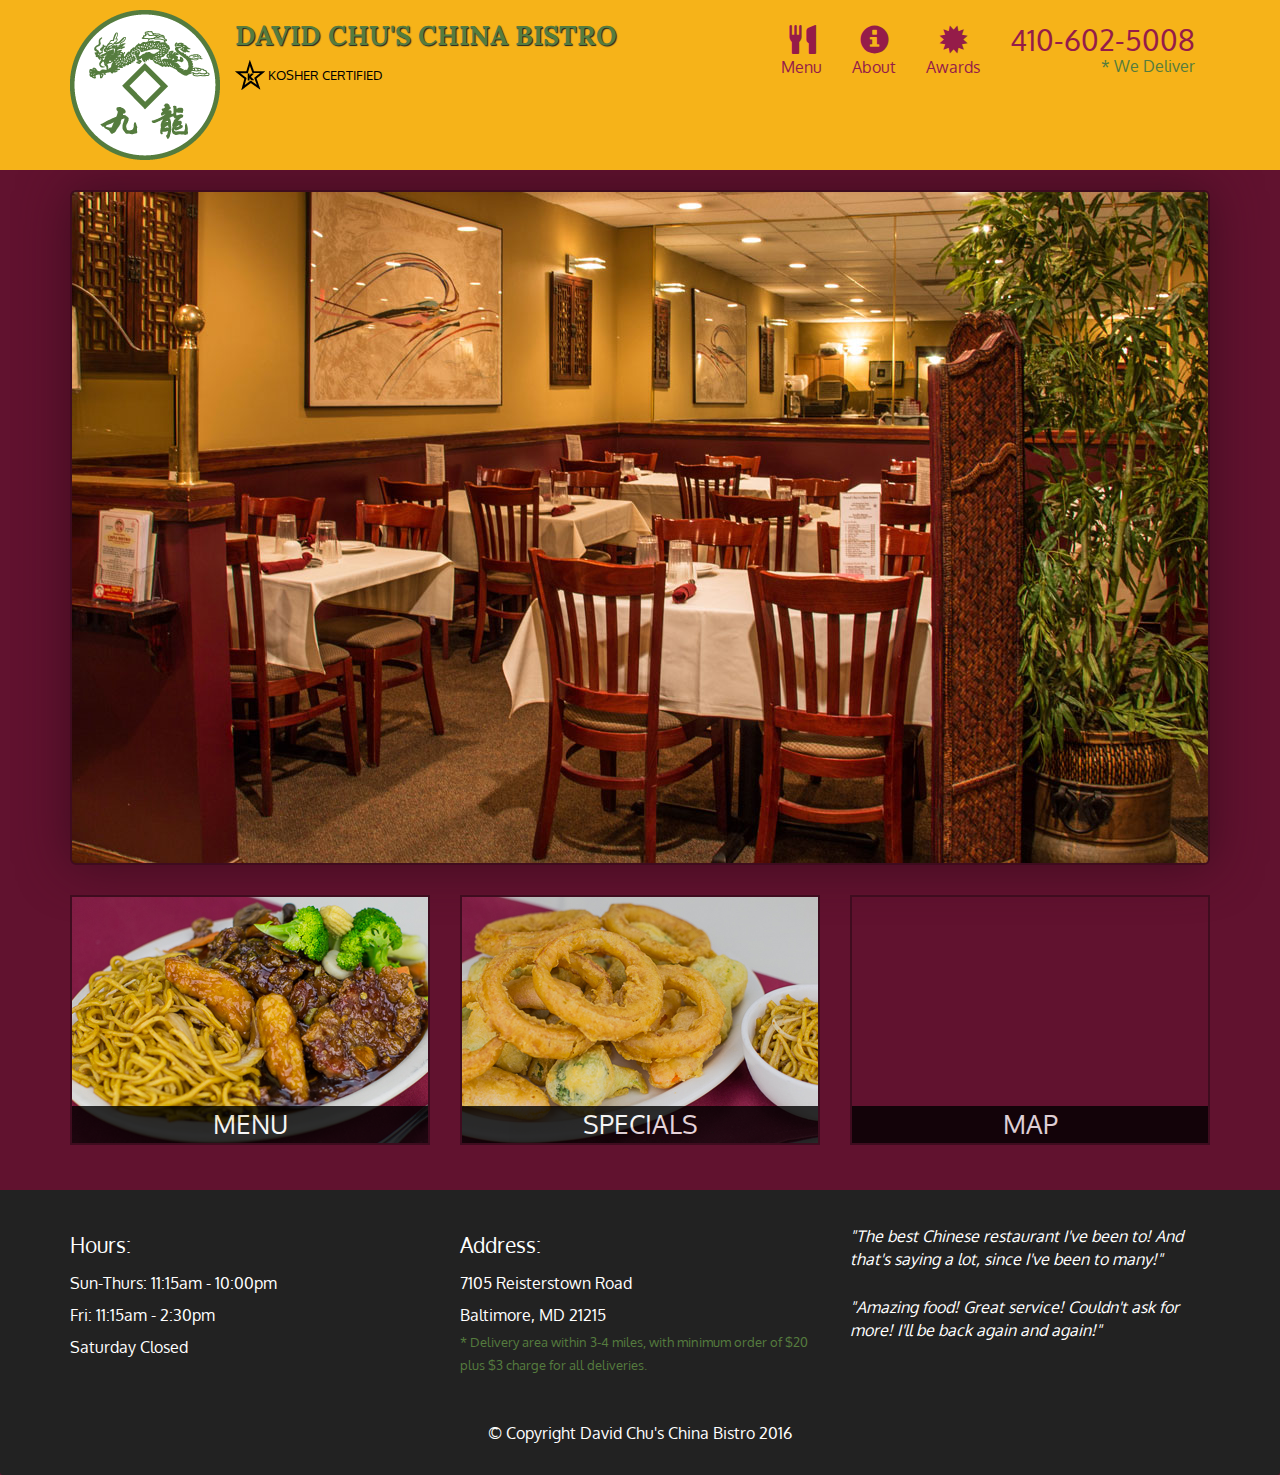
<file: index.html>
<!doctype html>
<html lang="en">
  <head>
    <meta charset="utf-8">
    <meta http-equiv="X-UA-Compatible" content="IE=edge">
    <meta name="viewport" content="width=device-width, initial-scale=1">
    <title>David Chu's China Bistro</title>
    <link rel="stylesheet" href="css/bootstrap.min.css">
    <link rel="stylesheet" href="css/styles.css">
    <link href='https://fonts.googleapis.com/css?family=Oxygen:400,300,700' rel='stylesheet' type='text/css'>
    <link href='https://fonts.googleapis.com/css?family=Lora' rel='stylesheet' type='text/css'>
  </head>
<body>
  <header>
    <nav id="header-nav" class="navbar navbar-default">
      <div class="container">
        <div class="navbar-header">
          <a href="index.html" class="pull-left visible-md visible-lg">
            <div id="logo-img"></div>
          </a>

          <div class="navbar-brand">
            <a href="index.html"><h1>David Chu's China Bistro</h1></a>
            <p>
              <img src="images/star-k-logo.png" alt="Kosher certification">
              <span>Kosher Certified</span>
            </p>
          </div>

          <button id="navbarToggle" type="button" class="navbar-toggle collapsed" data-toggle="collapse" data-target="#collapsable-nav" aria-expanded="false">
            <span class="sr-only">Toggle navigation</span>
            <span class="icon-bar"></span>
            <span class="icon-bar"></span>
            <span class="icon-bar"></span>
          </button>
        </div>
        
        <div id="collapsable-nav" class="collapse navbar-collapse">
           <ul id="nav-list" class="nav navbar-nav navbar-right">
            <li id="navHomeButton" class="visible-xs active">
              <a href="index.html">
                <span class="glyphicon glyphicon-home"></span> Home</a>
            </li>
            <li id="navMenuButton">
              <a href="#" onclick="$dc.loadMenuCategories();">
                <span class="glyphicon glyphicon-cutlery"></span><br class="hidden-xs"> Menu</a>
            </li>
            <li>
              <a href="#">
                <span class="glyphicon glyphicon-info-sign"></span><br class="hidden-xs"> About</a>
            </li>
            <li>
              <a href="#">
                <span class="glyphicon glyphicon-certificate"></span><br class="hidden-xs"> Awards</a>
            </li>
            <li id="phone" class="hidden-xs">
              <a href="tel:410-602-5008">
                <span>410-602-5008</span></a><div>* We Deliver</div>
            </li>
          </ul><!-- #nav-list -->
        </div><!-- .collapse .navbar-collapse -->
      </div><!-- .container -->
    </nav><!-- #header-nav -->
  </header>

  <div id="call-btn" class="visible-xs">
    <a class="btn" href="tel:410-602-5008">
    <span class="glyphicon glyphicon-earphone"></span>
    410-602-5008
    </a>
  </div>
  <div id="xs-deliver" class="text-center visible-xs">* We Deliver</div>

  <div id="main-content" class="container"></div>

  <footer class="panel-footer">
    <div class="container">
      <div class="row">
        <section id="hours" class="col-sm-4">
          <span>Hours:</span><br>
          Sun-Thurs: 11:15am - 10:00pm<br>
          Fri: 11:15am - 2:30pm<br>
          Saturday Closed
          <hr class="visible-xs">
        </section>
        <section id="address" class="col-sm-4">
          <span>Address:</span><br>
          7105 Reisterstown Road<br>
          Baltimore, MD 21215
          <p>* Delivery area within 3-4 miles, with minimum order of $20 plus $3 charge for all deliveries.</p>
          <hr class="visible-xs">
        </section>
        <section id="testimonials" class="col-sm-4">
          <p>"The best Chinese restaurant I've been to! And that's saying a lot, since I've been to many!"</p>
          <p>"Amazing food! Great service! Couldn't ask for more! I'll be back again and again!"</p>
        </section>
      </div>
      <div class="text-center">&copy; Copyright David Chu's China Bistro 2016</div>
    </div>
  </footer>

  <!-- jQuery (Bootstrap JS plugins depend on it) -->
  <script src="js/jquery-2.1.4.min.js"></script>
  <script src="js/bootstrap.min.js"></script>
  <script src="js/ajax-utils.js"></script>
  <script src="js/script.js"></script>
</body>
</html>
</file>
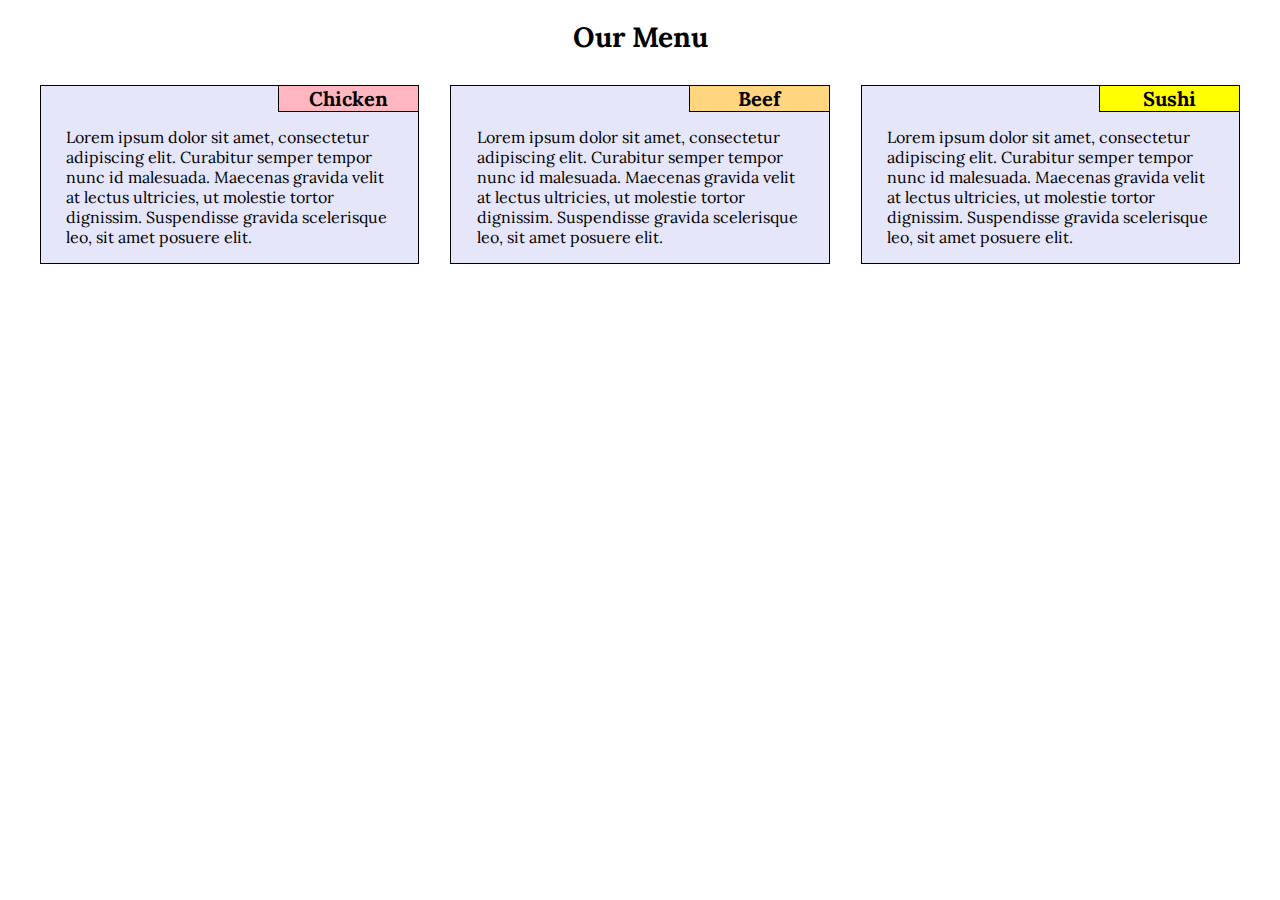
<file: assignments/module2-solution/index.html>
<!DOCTYPE html>
<html lang="en">
<head>
    <meta charset="UTF-8">
    <meta http-equiv="X-UA-Compatible" content="IE=edge">
    <meta name="viewport" content="width=device-width, initial-scale=1.0">
    <title>Assignment Solution for Module 2</title>

    <link rel="preconnect" href="https://fonts.googleapis.com"> 
    <link rel="preconnect" href="https://fonts.gstatic.com" crossorigin> 
    <link href="https://fonts.googleapis.com/css2?family=Lora&display=swap" rel="stylesheet">

    <link rel="stylesheet" href="css/styles.css">
</head>
<body>
    <h1>Our Menu</h1>
    
    <div class="row">
    <section>
        <div class="col-lg-4 col-md-6 col-sm-12 container">
            <div class="section-title">
                <h6 id="chicken-title">Chicken</h6>
            </div>
            <p>Lorem ipsum dolor sit amet, consectetur adipiscing elit. 
                Curabitur semper tempor nunc id malesuada. Maecenas gravida 
                velit at lectus ultricies, ut molestie tortor dignissim. 
                Suspendisse gravida scelerisque leo, sit amet posuere elit.
            </p>
        </div>
    </section>

    <section>
        <div class="col-lg-4 col-md-6 col-sm-12 container">
            <div class="section-title">
                <h6 id="beef-title">Beef</h6>
            </div>
            <p>Lorem ipsum dolor sit amet, consectetur adipiscing elit. 
                Curabitur semper tempor nunc id malesuada. Maecenas gravida 
                velit at lectus ultricies, ut molestie tortor dignissim.
                Suspendisse gravida scelerisque leo, sit amet posuere elit.
            </p>
        </div>
    </section>

    <section>
        <div class="col-lg-4 col-md-12 col-sm-12 container">
            <div class="section-title">
                <h6 id="sushi-title">Sushi</h6>
            </div>
            <p>Lorem ipsum dolor sit amet, consectetur adipiscing elit. 
                Curabitur semper tempor nunc id malesuada. Maecenas gravida 
                velit at lectus ultricies, ut molestie tortor dignissim.
                Suspendisse gravida scelerisque leo, sit amet posuere elit.
            </p>
        </div>
    </section>
  </div>
 
</body>
</html>
</file>
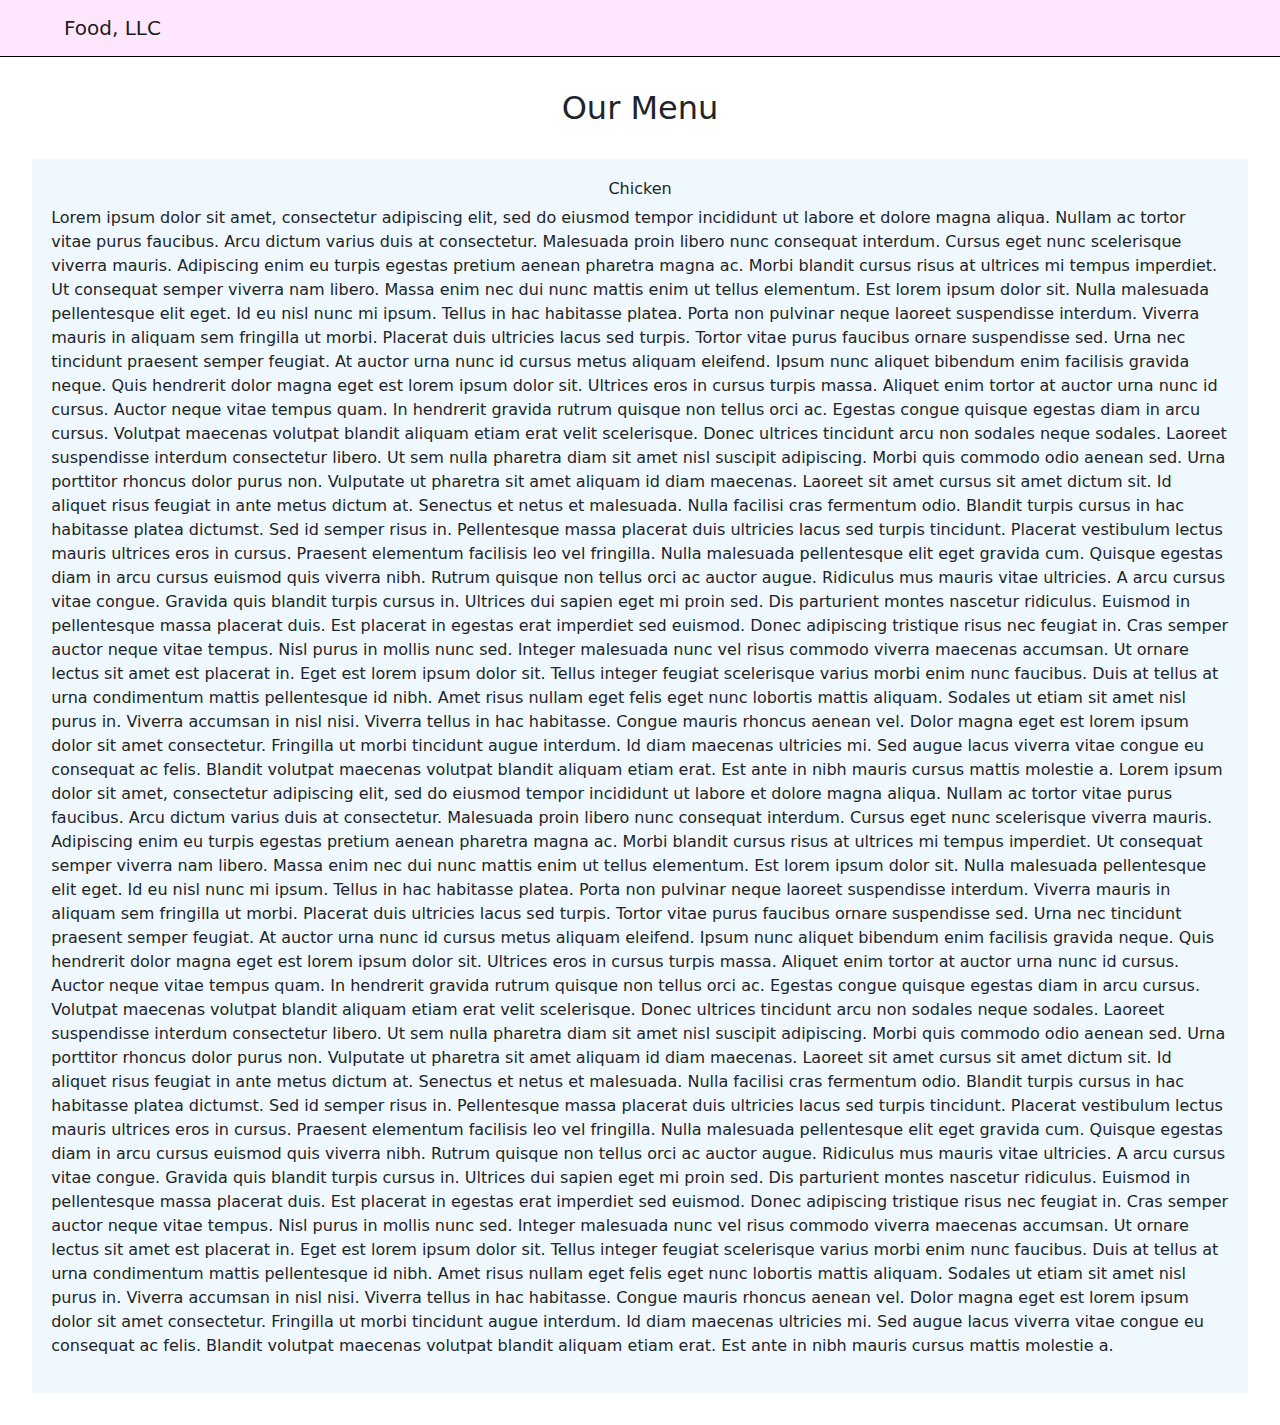
<file: assignments/module3-solution/index.html>
<!DOCTYPE html>
<html lang="en">
<head>
    <meta charset="UTF-8">
    <meta http-equiv="X-UA-Compatible" content="IE=edge">
    <meta name="viewport" content="width=device-width, initial-scale=1.0">
    <title>Assignment Solution for Module 3</title>

    <link rel="stylesheet" href="css/bootstrap.min.css">
    <link rel="stylesheet" href="css/styles.css">
</head>

<body>
    <header>
        <nav class="navbar navbar-expand-lg navbar-light">
            <div class="container-fluid p-0">
              <a class="navbar-brand" href="#">Food, LLC</a>
              <button class="navbar-toggler d-block d-sm-block d-md-none" type="button" data-bs-toggle="collapse" data-bs-target="#entire-navbar" aria-controls="entire-navbar" aria-expanded="false" aria-label="Toggle navigation">
                <span class="navbar-toggler-icon"></span>
              </button>
              <div class="collapse navbar-collapse" id="entire-navbar">
                <ul class="navbar-nav me-auto mb-2 mb-lg-0 d-block d-sm-block d-md-none">
                  <li class="nav-item text-center">
                    <a class="nav-link active" aria-current="page" href="#">Chicken</a>
                  </li>
                  <li class="nav-item text-center">
                    <a class="nav-link" href="#">Beef</a>
                  </li>
                  <li class="nav-item text-center">
                    <a id="sushi-item" class="nav-link" href="#">Sushi</a>
                  </li>
                </ul>
              </div>
            </div>
          </nav>
    </header>

    <h2 class="text-center">Our Menu</h2>

    <section>
        <div id="big-div" class="container-fluid">
            <div class="row">
                <div class="col-12 col-xs-12">
                    <h6 class="text-center">Chicken</h6>
                    <p>
                        Lorem ipsum dolor sit amet, consectetur adipiscing elit, sed do eiusmod tempor incididunt ut labore et dolore magna aliqua. Nullam ac tortor vitae purus faucibus. Arcu dictum varius duis at consectetur. Malesuada proin libero nunc consequat interdum. Cursus eget nunc scelerisque viverra mauris. Adipiscing enim eu turpis egestas pretium aenean pharetra magna ac. Morbi blandit cursus risus at ultrices mi tempus imperdiet. Ut consequat semper viverra nam libero. Massa enim nec dui nunc mattis enim ut tellus elementum. Est lorem ipsum dolor sit. Nulla malesuada pellentesque elit eget. Id eu nisl nunc mi ipsum. Tellus in hac habitasse platea. Porta non pulvinar neque laoreet suspendisse interdum. Viverra mauris in aliquam sem fringilla ut morbi. Placerat duis ultricies lacus sed turpis. Tortor vitae purus faucibus ornare suspendisse sed. Urna nec tincidunt praesent semper feugiat. At auctor urna nunc id cursus metus aliquam eleifend. Ipsum nunc aliquet bibendum enim facilisis gravida neque. Quis hendrerit dolor magna eget est lorem ipsum dolor sit. Ultrices eros in cursus turpis massa. Aliquet enim tortor at auctor urna nunc id cursus. Auctor neque vitae tempus quam. In hendrerit gravida rutrum quisque non tellus orci ac. Egestas congue quisque egestas diam in arcu cursus. Volutpat maecenas volutpat blandit aliquam etiam erat velit scelerisque. Donec ultrices tincidunt arcu non sodales neque sodales. Laoreet suspendisse interdum consectetur libero. Ut sem nulla pharetra diam sit amet nisl suscipit adipiscing. Morbi quis commodo odio aenean sed. Urna porttitor rhoncus dolor purus non. Vulputate ut pharetra sit amet aliquam id diam maecenas. Laoreet sit amet cursus sit amet dictum sit. Id aliquet risus feugiat in ante metus dictum at. Senectus et netus et malesuada. Nulla facilisi cras fermentum odio. Blandit turpis cursus in hac habitasse platea dictumst. Sed id semper risus in. Pellentesque massa placerat duis ultricies lacus sed turpis tincidunt. Placerat vestibulum lectus mauris ultrices eros in cursus. Praesent elementum facilisis leo vel fringilla. Nulla malesuada pellentesque elit eget gravida cum. Quisque egestas diam in arcu cursus euismod quis viverra nibh. Rutrum quisque non tellus orci ac auctor augue. Ridiculus mus mauris vitae ultricies. A arcu cursus vitae congue. Gravida quis blandit turpis cursus in. Ultrices dui sapien eget mi proin sed. Dis parturient montes nascetur ridiculus. Euismod in pellentesque massa placerat duis. Est placerat in egestas erat imperdiet sed euismod. Donec adipiscing tristique risus nec feugiat in. Cras semper auctor neque vitae tempus. Nisl purus in mollis nunc sed. Integer malesuada nunc vel risus commodo viverra maecenas accumsan. Ut ornare lectus sit amet est placerat in. Eget est lorem ipsum dolor sit. Tellus integer feugiat scelerisque varius morbi enim nunc faucibus. Duis at tellus at urna condimentum mattis pellentesque id nibh. Amet risus nullam eget felis eget nunc lobortis mattis aliquam. Sodales ut etiam sit amet nisl purus in. Viverra accumsan in nisl nisi. Viverra tellus in hac habitasse. Congue mauris rhoncus aenean vel. Dolor magna eget est lorem ipsum dolor sit amet consectetur. Fringilla ut morbi tincidunt augue interdum. Id diam maecenas ultricies mi. Sed augue lacus viverra vitae congue eu consequat ac felis. Blandit volutpat maecenas volutpat blandit aliquam etiam erat. Est ante in nibh mauris cursus mattis molestie a.
                        Lorem ipsum dolor sit amet, consectetur adipiscing elit, sed do eiusmod tempor incididunt ut labore et dolore magna aliqua. Nullam ac tortor vitae purus faucibus. Arcu dictum varius duis at consectetur. Malesuada proin libero nunc consequat interdum. Cursus eget nunc scelerisque viverra mauris. Adipiscing enim eu turpis egestas pretium aenean pharetra magna ac. Morbi blandit cursus risus at ultrices mi tempus imperdiet. Ut consequat semper viverra nam libero. Massa enim nec dui nunc mattis enim ut tellus elementum. Est lorem ipsum dolor sit. Nulla malesuada pellentesque elit eget. Id eu nisl nunc mi ipsum. Tellus in hac habitasse platea. Porta non pulvinar neque laoreet suspendisse interdum. Viverra mauris in aliquam sem fringilla ut morbi. Placerat duis ultricies lacus sed turpis. Tortor vitae purus faucibus ornare suspendisse sed. Urna nec tincidunt praesent semper feugiat. At auctor urna nunc id cursus metus aliquam eleifend. Ipsum nunc aliquet bibendum enim facilisis gravida neque. Quis hendrerit dolor magna eget est lorem ipsum dolor sit. Ultrices eros in cursus turpis massa. Aliquet enim tortor at auctor urna nunc id cursus. Auctor neque vitae tempus quam. In hendrerit gravida rutrum quisque non tellus orci ac. Egestas congue quisque egestas diam in arcu cursus. Volutpat maecenas volutpat blandit aliquam etiam erat velit scelerisque. Donec ultrices tincidunt arcu non sodales neque sodales. Laoreet suspendisse interdum consectetur libero. Ut sem nulla pharetra diam sit amet nisl suscipit adipiscing. Morbi quis commodo odio aenean sed. Urna porttitor rhoncus dolor purus non. Vulputate ut pharetra sit amet aliquam id diam maecenas. Laoreet sit amet cursus sit amet dictum sit. Id aliquet risus feugiat in ante metus dictum at. Senectus et netus et malesuada. Nulla facilisi cras fermentum odio. Blandit turpis cursus in hac habitasse platea dictumst. Sed id semper risus in. Pellentesque massa placerat duis ultricies lacus sed turpis tincidunt. Placerat vestibulum lectus mauris ultrices eros in cursus. Praesent elementum facilisis leo vel fringilla. Nulla malesuada pellentesque elit eget gravida cum. Quisque egestas diam in arcu cursus euismod quis viverra nibh. Rutrum quisque non tellus orci ac auctor augue. Ridiculus mus mauris vitae ultricies. A arcu cursus vitae congue. Gravida quis blandit turpis cursus in. Ultrices dui sapien eget mi proin sed. Dis parturient montes nascetur ridiculus. Euismod in pellentesque massa placerat duis. Est placerat in egestas erat imperdiet sed euismod. Donec adipiscing tristique risus nec feugiat in. Cras semper auctor neque vitae tempus. Nisl purus in mollis nunc sed. Integer malesuada nunc vel risus commodo viverra maecenas accumsan. Ut ornare lectus sit amet est placerat in. Eget est lorem ipsum dolor sit. Tellus integer feugiat scelerisque varius morbi enim nunc faucibus. Duis at tellus at urna condimentum mattis pellentesque id nibh. Amet risus nullam eget felis eget nunc lobortis mattis aliquam. Sodales ut etiam sit amet nisl purus in. Viverra accumsan in nisl nisi. Viverra tellus in hac habitasse. Congue mauris rhoncus aenean vel. Dolor magna eget est lorem ipsum dolor sit amet consectetur. Fringilla ut morbi tincidunt augue interdum. Id diam maecenas ultricies mi. Sed augue lacus viverra vitae congue eu consequat ac felis. Blandit volutpat maecenas volutpat blandit aliquam etiam erat. Est ante in nibh mauris cursus mattis molestie a.
                    </p>
                </div>
            </div>
        </div>
    </section>

    <script src="js/bootstrap.min.js"></script>
</body>
</html>
</file>
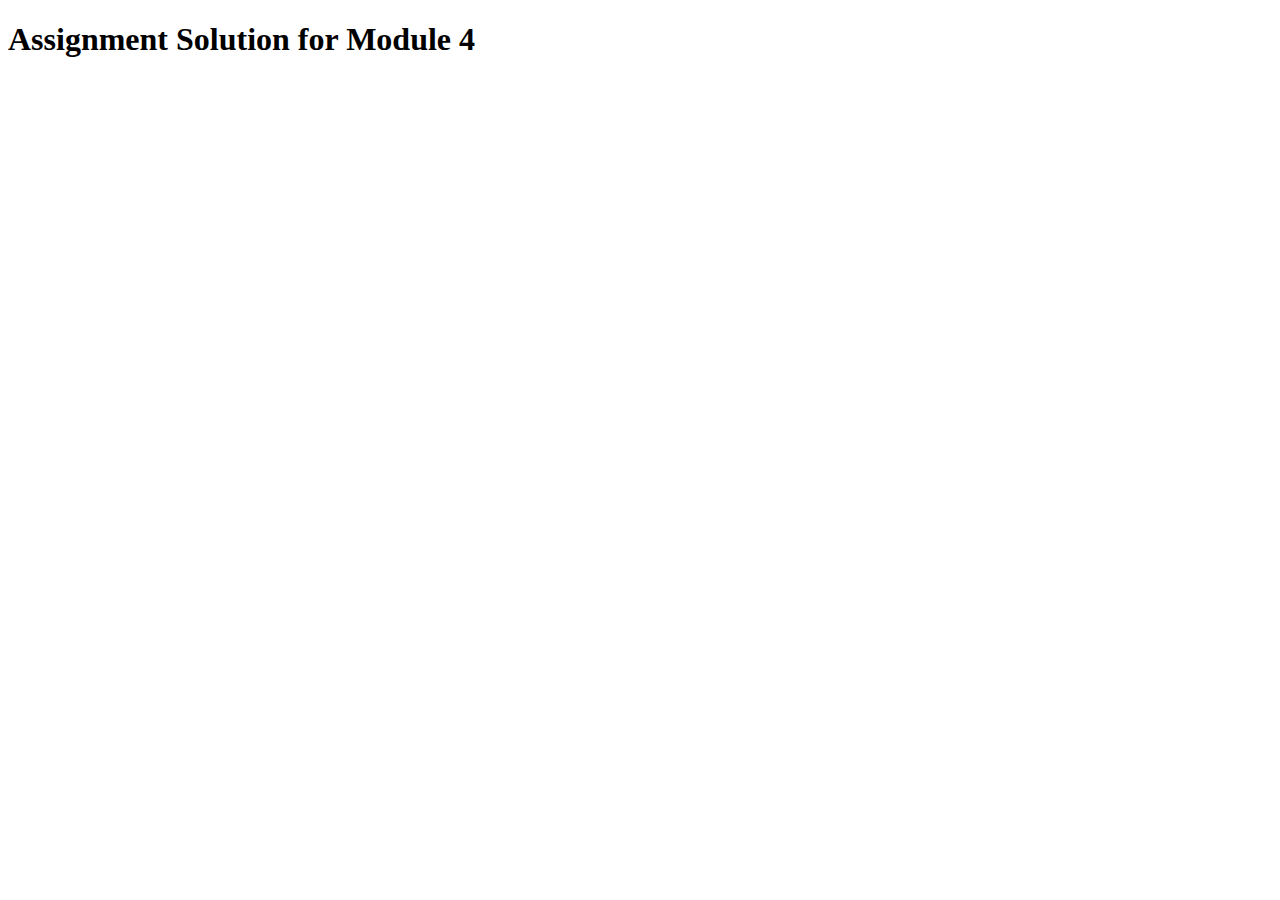
<file: assignments/module4-solution/index.html>
<!DOCTYPE html>
<html lang="en">
<head>
    <meta charset="UTF-8">
    <meta http-equiv="X-UA-Compatible" content="IE=edge">
    <meta name="viewport" content="width=device-width, initial-scale=1.0">
    <title>Assignment Solution for Module 4</title>
    <script>
    var names = []; // DO NOT REMOVE
    </script>
    <script src="js/SpeakHello.js"></script>
    <script src="js/SpeakGoodBye.js"></script>
    <script src="js/script.js"></script>
</head>
<body>
    <h1>Assignment Solution for Module 4</h1>
</body>
</html>
</file>
<file: css/styles.css>
body {
  font-size: 16px;
  color: #fff;
  background-color: #61122f;
  font-family: 'Oxygen', sans-serif;
}

/** HEADER **/
#header-nav {
  background-color: #f6b319;
  border-radius: 0;
  border: 0;
}

#logo-img {
  background: url('../images/restaurant-logo_large.png') no-repeat;
  width: 150px;
  height: 150px;
  margin: 10px 15px 10px 0;
}

.navbar-brand {
  padding-top: 25px;
}
.navbar-brand h1 { /* Restaurant name */
  font-family: 'Lora', serif;
  color: #557c3e;
  font-size: 1.5em;
  text-transform: uppercase;
  font-weight: bold;
  text-shadow: 1px 1px 1px #222;
  margin-top: 0;
  margin-bottom: 0;
  line-height: .75;
}
.navbar-brand a:hover, .navbar-brand a:focus {
  text-decoration: none;
}
.navbar-brand p { /* Kosher cert */
  color: #000;
  text-transform: uppercase;
  font-size: .7em;
  margin-top: 15px;
}
.navbar-brand p span { /* Star-K */
  vertical-align: middle;
}

#nav-list {
  margin-top: 10px;
}
#nav-list a {
  color: #951C49;
  text-align: center;
}
#nav-list a:hover {
  background: #E7E7E7;
}
#nav-list a span {
  font-size: 1.8em;
}

#phone {
  margin-top: 5px;
}
#phone a { /* Phone number */
  text-align: right;
  padding-bottom: 0;
}
#phone div { /* We Deliver */
  color: #557c3e;
  text-align: right;
  padding-right: 15px;
}

.navbar-header button.navbar-toggle, .navbar-header .icon-bar {
  border: 1px solid #61122f;
}
.navbar-header button.navbar-toggle {
  clear: both;
  margin-top: -30px;
}
/* END HEADER */

/* FOOTER */
.panel-footer {
  margin-top: 30px;
  padding-top: 35px;
  padding-bottom: 30px;
  background-color: #222;
  border-top: 0;
}
.panel-footer div.row {
  margin-bottom: 35px;
}
#hours, #address {
  line-height: 2;
}
#hours > span, #address > span {
  font-size: 1.3em;
}
#address p {
  color: #557c3e;
  font-size: .8em;
  line-height: 1.8;
}
#testimonials {
  font-style: italic;
}
#testimonials p:nth-child(2) {
  margin-top: 25px;
}
/* END FOOTER */



/* HOME PAGE */
.container .jumbotron {
  box-shadow: 0 0 50px #3F0C1F;
  border: 2px solid #3F0C1F;
}

#menu-tile, #specials-tile, #map-tile {
  height: 250px;
  width: 100%;
  margin-bottom: 15px;
  position: relative;
  border: 2px solid #3F0C1F;
  overflow: hidden;
}
#menu-tile:hover, #specials-tile:hover, #map-tile:hover {
  box-shadow: 0 1px 5px 1px #cccccc;
}
#menu-tile {
  background: url('../images/menu-tile.jpg') no-repeat;
  background-position: center;
}
#specials-tile {
  background: url('../images/specials-tile.jpg') no-repeat;
  background-position: center;
}
#menu-tile span, #specials-tile span, #map-tile span {
  position: absolute;
  bottom: 0;
  right: 0;
  width: 100%;
  text-align: center;
  font-size: 1.6em;
  text-transform: uppercase;
  background-color: #000;
  color: #fff;
  opacity: .8;
}
/* END HOME PAGE */

/* MENU CATEGORIES PAGE */
.category-tile { 
  position: relative;
  border: 2px solid #3F0C1F;
  overflow: hidden;
  width: 200px;
  height: 200px;
  margin: 0 auto 15px;
}
.category-tile span {
  position: absolute;
  bottom: 0;
  right: 0;
  width: 100%;
  text-align: center;
  font-size: 1.2em;
  text-transform: uppercase;
  background-color: #000;
  color: #fff;
  opacity: .8;
}
.category-tile:hover {
  box-shadow: 0 1px 5px 1px #cccccc;
}

#menu-categories-title + div {
  margin-bottom: 50px;
}
/* END MENU CATEGORIES PAGE */

/* SINGLE CATEGORY PAGE */
.menu-item-tile {
  margin-bottom: 25px;
}
.menu-item-tile hr {
  width: 80%;
}
.menu-item-tile .menu-item-price {
  font-size: 1.1em;
  text-align: right;
  margin-top: -15px;
  margin-right: -15px;
}
.menu-item-tile .menu-item-price span {
  font-size: .6em;
}
.menu-item-photo {
  position: relative;
  border: 2px solid #3F0C1F; 
  overflow: hidden;
  padding: 0;
  margin-right: -15px;
  margin-left: auto;
  margin-bottom: 20px;
  max-width: 250px;
}
.menu-item-photo div {
  position: absolute;
  bottom: 0;
  right: 0;
  width: 80px;
  background-color: #557c3e;
  text-align: center;
}
.menu-item-description {
  padding-right: 30px;
}
h3.menu-item-title {
  margin: 0 0 10px;
}
.menu-item-details {
  font-size: .9em;
  font-style: italic;
}
/* END SINGLE CATEGORY PAGE */


/********** Large devices only **********/
@media (min-width: 1200px) {
  .container .jumbotron {
    background: url('../images/jumbotron_1200.jpg') no-repeat;
    height: 675px;
  }
}

/********** Medium devices only **********/
@media (min-width: 992px) and (max-width: 1199px) {
  /* Header */
  #logo-img {
    background: url('../images/restaurant-logo_medium.png') no-repeat;
    width: 100px;
    height: 100px;
    margin: 5px 5px 5px 0;
  }
  /* End Header */

  /* Home Page */
  .container .jumbotron {
    background: url('../images/jumbotron_992.jpg') no-repeat;
    height: 558px;
  }
  /* End Home Page */
}

/********** Small devices only **********/
@media (min-width: 768px) and (max-width: 991px) {
  /* Home Page */
  .container .jumbotron {
    background: url('../images/jumbotron_768.jpg') no-repeat;
    height: 432px;
  }
  /* End Home Page */
}

/********** Extra small devices only **********/
@media (max-width: 767px) {
  /* Header */
  .navbar-brand {
    padding-top: 10px;
    height: 80px;
  }
  .navbar-brand h1 { /* Restaurant name */
    padding-top: 10px;
    font-size: 5vw; /* 1vw = 1% of viewport width */
  }
  .navbar-brand p { /* Kosher cert */
    font-size: .6em;
    margin-top: 12px;
  }
  .navbar-brand p img { /* Star-K */
    height: 20px;
  }

  #collapsable-nav a { /* Collapsed nav menu text */
    font-size: 1.2em;
  }
  #collapsable-nav a span { /* Collapsed nav menu glyph */
    font-size: 1em;
    margin-right: 5px;
  }

  #call-btn > a {
    font-size: 1.5em;
    display: block;
    margin: 0 20px;
    padding: 10px;
    border: 2px solid #fff;
    background-color: #f6b319;
    color: #951c49;
  }
  #xs-deliver {
    margin-top: 5px;
    font-size: .7em;
    letter-spacing: .1em;
    text-transform: uppercase;
  }
  /* End Header */

  /* Footer */
  .panel-footer section {
    margin-bottom: 30px;
    text-align: center;
  }
  .panel-footer section:nth-child(3) {
    margin-bottom: 0; /* margin already exists on the whole row */
  }
  .panel-footer section hr {
    width: 50%;
  }
  /* End Footer */

  /* Home Page */
  .container .jumbotron {
    margin-top: 30px;
    padding: 0;
  }
  #menu-tile, #specials-tile {
    width: 360px;
    margin: 0 auto 15px;
  }

  .menu-item-photo {
    margin-right: auto;
  }
  .menu-item-tile .menu-item-price {
    text-align: center;
  }
  .menu-item-description {
    text-align: center;;
  }
}


/********** Super extra small devices Only :-) (e.g., iPhone 4) **********/
@media (max-width: 479px) {
  /* Header */
  .navbar-brand h1 { /* Restaurant name */
    padding-top: 5px;
    font-size: 6vw;
  }
  /* End Header */
  
  /* Home page */
  #menu-tile, #specials-tile {
    width: 280px;
    margin: 0 auto 15px;
  }

  .col-xxs-12 {
    position: relative;
    min-height: 1px;
    padding-right: 15px;
    padding-left: 15px;
    float: left;
    width: 100%;
  }
}
</file>
<file: assignments/module2-solution/css/styles.css>
* {
    box-sizing: border-box;
    background-color: #ffffff;
    font-family: 'Lora', serif;
    font-size: 16px;
    color: #000000;
}

h1 {
    margin-bottom: 30px;
    font-size: 1.75em;
    text-align: center;
}

h6 {
    font-size: 1.25em;
    margin: 0 0;
    text-align: center;
}

.container {
    position: relative;
    background-color: #E6E6FA;
    margin-left: 2.5%;
    padding: 0 2%;
    padding-top: 2%;
}

.container p {
    background-color: #E6E6FA;
}

.section-title {
    position: absolute;
    top: 0;
    right: 0;
    width: 140px;
    border-left: 1px solid #000000;
    border-bottom: 1px solid #000000;
}

#chicken-title {
    background-color: #FFB6C1;
}

#beef-title {
    background-color: #FFD580;
}

#sushi-title {
    background-color: #FFFF00;
}

/* Simple Responsive Framework. */
.row {
    width: 100%;
}

/********** Desktop only **********/
@media (min-width: 992px) {
    .col-lg-4 {
        float: left;
        border: 1px solid black;
        width: 30%;
    }
}

/********** Tablet only **********/
@media (min-width: 768px) and (max-width: 991px) {
    .col-md-6, .col-md-12 {
        float: left;
        border: 1px solid black;
    }

    .col-md-6 {
        width: 46.25%;
        margin-bottom: 2.5%;
    }

    .col-md-12 {
        width: 95;
        margin-right: 2.5%;
    }    
}

/********** Mobile only **********/
@media (max-width: 767px) {
    .col-sm-12 {
        float: left;
        border: 1px solid black;
        width: 75%;
        margin: 0 12.5% 3.5% 12.5%;
    }
}
</file>
<file: assignments/module3-solution/css/styles.css>
nav {
    border-bottom: 1px solid #000000;
    background-color: #ffe6ff;
}

.navbar-brand {
    margin-left: 5%;
}

.navbar-nav {
    margin: 0 !important;
}

.navbar-light .navbar-nav .nav-link {
    color: #000000 !important;
}

li {
    border-top: 1px solid #000000;
}

.active {
    background-color: #ffb3ff;
}

button {
    margin-right: 5%;
}

button:hover {
    border: 1px solid #000000 !important;
}

h2 {
    margin-top: 2.5%;
}

#big-div {
    background-color: #f0f8ff;
    width: 95%;
    margin: 2.5% auto 2.5% auto;
    padding: 1.5%;
}

@media (max-width: 767px) {
    #sushi-item {
        padding-bottom: 0 !important;
    }

    #entire-navbar {
        margin-top: 1.5%;
    }

    #big-div {
        width: 70%;
        margin: 2.5% auto 2.5% auto;
    }
}
</file>
